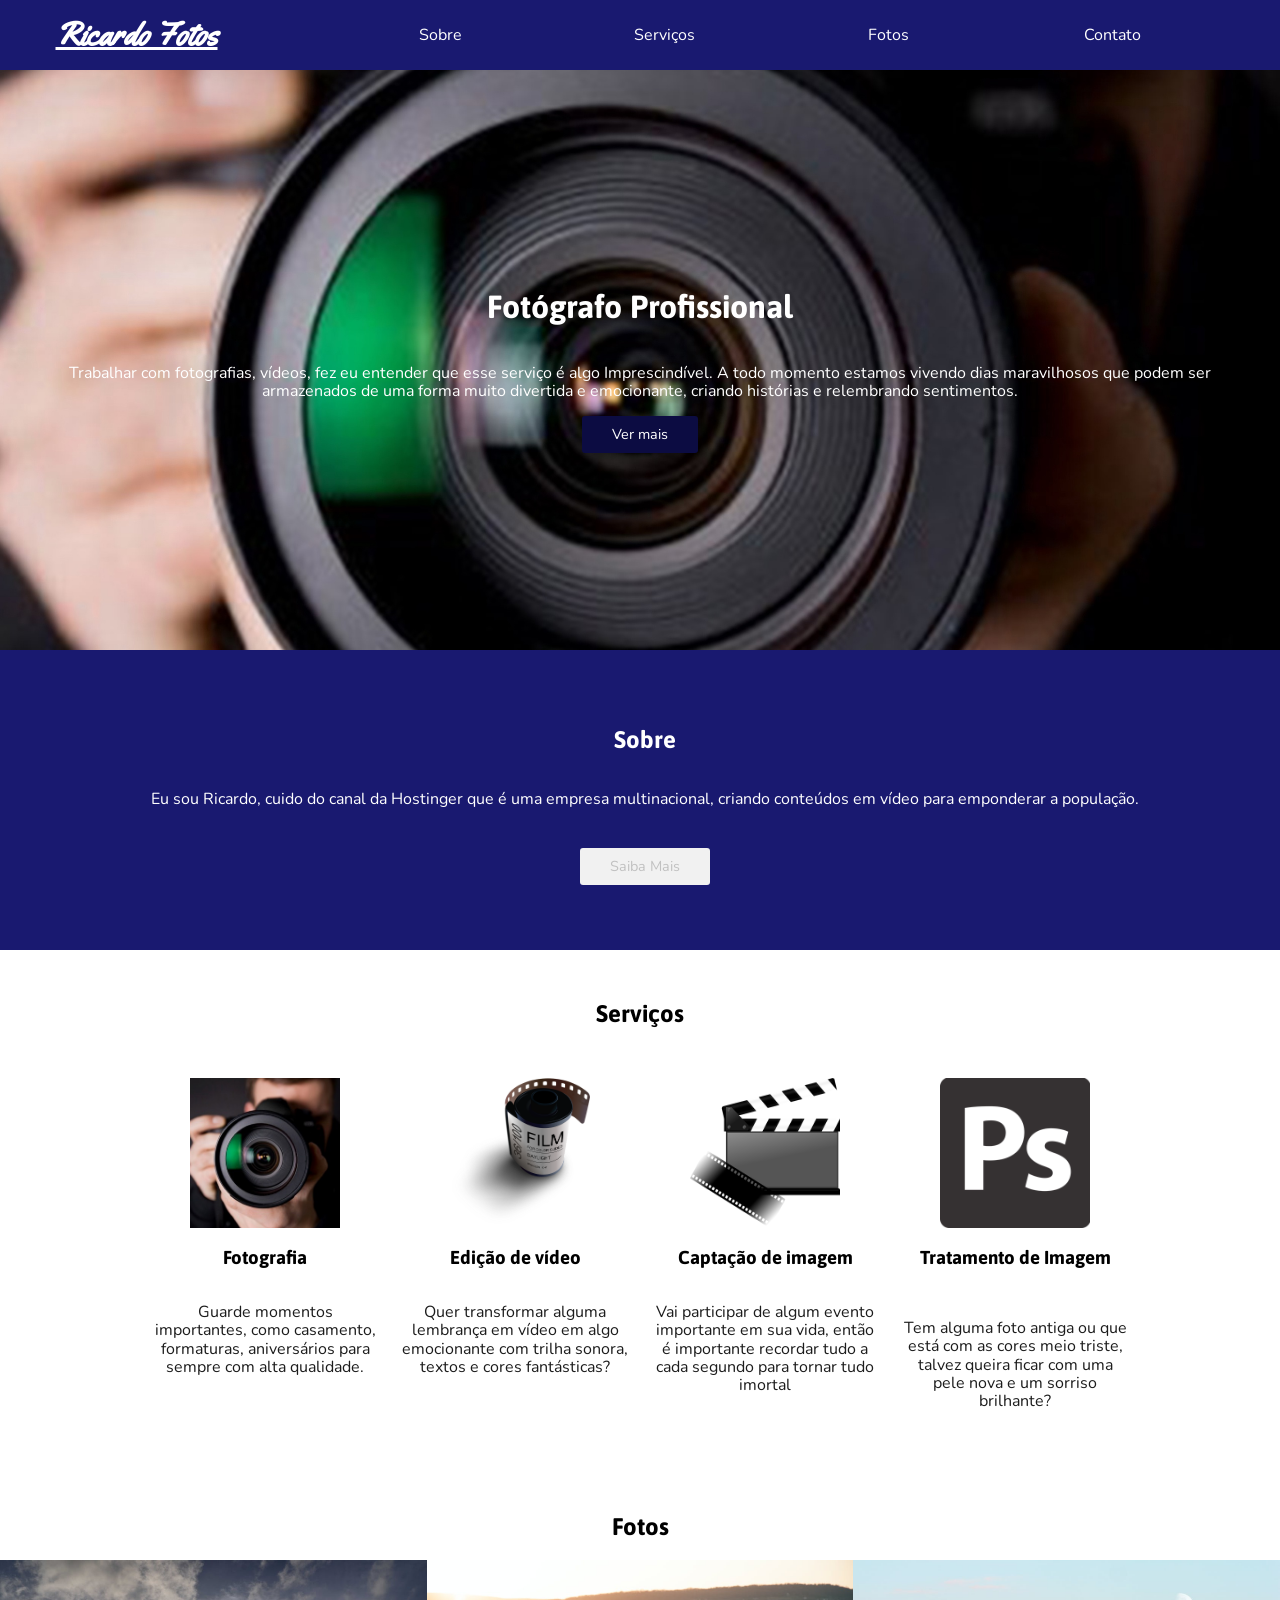
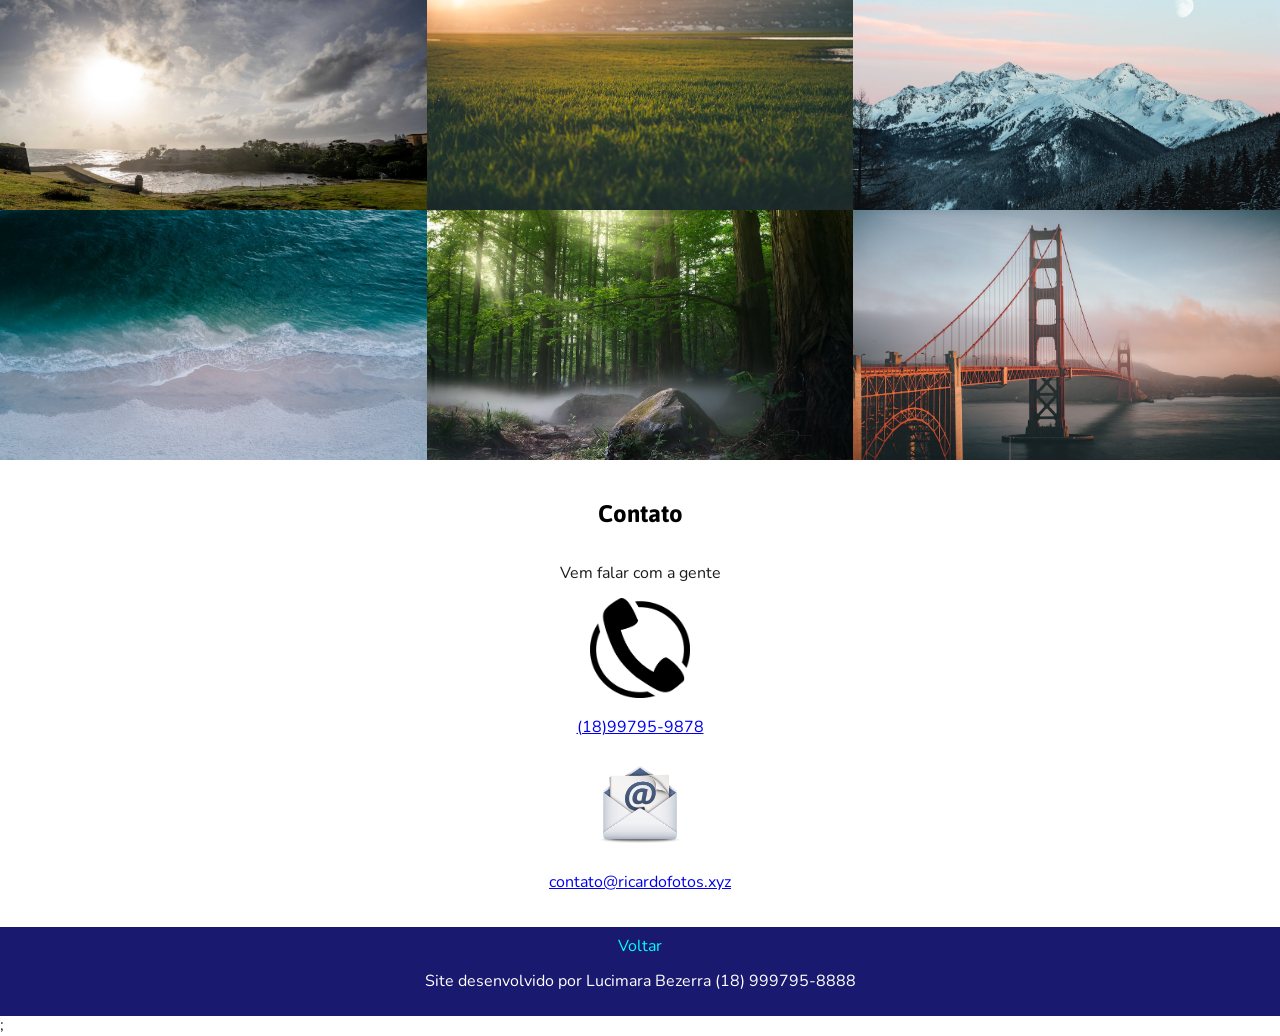
<file: index.html>
<!DOCTYPE html>
<html>
<head>
    <link href="https://fonts.googleapis.com/css2?family=Asap:wght@700&family=Nunito:wght@700&family=
    Yellowtail&display=swap" rel="stylesheet">
    <link rel="stylesheet" type="text/css" href="css/normalize.css">
    <link rel="stylesheet" type="text/css" href="css/style.css">
	<title>Ricardo Fotos</title>
</head>
<body>
	<nav>
		<a href="#">Ricardo Fotos</a>
        <ul>
            <li><a href="sobre">Sobre</a></li>
            <li><a href="serviços">Serviços</a></li>
            <li><a href="fotos">Fotos</a></li>
            <li><a href="contato">Contato</a></li>
        </ul>
    </nav>

    <header id="topo">
        <h1>Fotógrafo Profissional</h1>
        <p>Trabalhar com fotografias, vídeos, fez 
        eu entender que esse serviço é algo
        Imprescindível. A todo momento estamos
        vivendo dias maravilhosos que podem ser
        armazenados de uma forma muito divertida e 
        emocionante, criando histórias e 
        relembrando sentimentos.</p>
        <a href="#serviços" class="botao">Ver mais</a>
    </header>

    <section id="sobre">
        <h2>Sobre</h2>
        <p>Eu sou Ricardo, cuido do canal da 
         Hostinger que é uma empresa multinacional,
         criando conteúdos em vídeo para emponderar 
         a população.</p>
         <a href="#contato" class="botao">Saiba Mais</a>
    </section>

    <section id="serviços">
        <h2>Serviços</h2>

        <div>
            <img src="img/p1.jpg" alt="camera" width="150px" height="150px">
            <h3>Fotografia</h3>
            <p>Guarde momentos importantes, como
            casamento, formaturas, aniversários
            para sempre com alta qualidade.</p>     
        </div>

        <div>
            <img src="img/p2.png" alt="filme" width="150px" height="150px">
            <h3>Edição de vídeo</h3>
            <p>Quer transformar alguma 
            lembrança em vídeo em algo 
            emocionante com trilha
            sonora, textos e cores
            fantásticas?</p>
        </div>

        <div>
            <img src="img/p3.png" alt="videoplayer" width="150px" height="150px">
            <h3>Captação de imagem</h3>
            <p>Vai participar de algum evento
            importante em sua vida, então é 
            importante recordar tudo a cada
            segundo para tornar tudo imortal</p>
        </div>

        <div>
            <img src="img/p4.png" alt="tratamento de imagem" width="150px" height="150px">
            <h3>Tratamento de Imagem</h3>
            </p>Tem alguma foto antiga ou 
            que está com as cores meio triste, 
            talvez queira ficar com uma 
            pele nova e um sorriso brilhante?</p>
        </div>
    </section>

    <section id="fotos">
        <h2>Fotos</h2>
        <img src="img/ceu.jpeg" alt="ceu" width="250px" height="250px">
        <img src="img/grama.jpeg" alt="grama" width="250px" height="250px">
        <img src="img/montanha.jpeg" alt="montanha" width="250px" height="250px">
        <img src="img/mar.jpeg" alt="mar" width="250px" height="250px">
        <img src="img/arvores.jpeg" alt="arvores" width="250px" height="250px">
        <img src="img/ponte.jpeg" alt="ponte" width="250px" height="250px">
    </section>
 
    <section id="contato">
        <h2>Contato</h2>
        <p>Vem falar com a gente</p>

        <div>
            <img src="img/telefone.png" alt="telefone" width="100px" height="100px">
            <p><a href="tel:48997959878">
                (18)99795-9878</a></p>

            <img src="img/email.jpg" alt="email" width="100px" height="100px">
            <p><a href="mailto:contato@ricardofotos.xyz" width="100px" height="100px">
                contato@ricardofotos.xyz</a></p>    
        </div>

    </section>

    <footer>
        <a href="#topo">Voltar</a>
        <p>Site desenvolvido por Lucimara Bezerra (18) 999795-8888</p>
    </footer>;
</body>
</html>
</file>
<file: css/style.css>
/*CORPO*/

body{
    font-family: Nunito, sans-serif;
    color:#1c1c1c;
}

h1, h2, h3{
    font-family: Asap, sans-serif;
    color: #000000;
}

.botao{
    color:#ffffff;
    text-decoration: none;
    padding: 10px 30px;
    background-color: #0c0c42;
    font-size: .9em;
    border-radius:3px;
}

/*NAVEGAÇÃO*/
nav{
    display:flex;
    flex-direction: column;
    align-items: center;
    background-color: #191970;
}

nav > a{
    text-decoration: nome;
    color:#ffffff;
    font-weight: 800;
    font-size: 32px;
    font-family: Yellowtail, serif;
}

nav ul{
    display:flex;
    flex-direction: column;
    align-items: center;
    list-style: none;
    padding: 0;
    width: 100%;
}

nav ul li{
    text-align: center;
    width: 100%;
}

nav ul li a{
    display: inline-block;
    padding: 10px 0;
    width: 100%;
    text-decoration: none;
    color: #ffffff;
}

/*CABEÇALHO*/
header{
    display: flex;
    flex-direction: column;
    align-items: center;
    background-image: url("../img/p1.jpg");
    background-color: #000000;
    background-size: cover;
    background-repeat: no-repeat;
    background-position: center;

    color: #ffffff;
    text-align: center;
    padding: 20px;
}

header h1{
    color:#FFFFFF;
}

header p{
    margin: bottom 2em;
}
#sobre{
    display:flex;
    flex-direction: column;
    align-items: center;
    text-align: center;
    padding: 10px 10px 20px 20px;
    background-color: #191970;
    color:#ffffff;
}

#sobre h2{
    color:#FFFFFF;
}

#sobre p{
    margin-bottom: 2.5em;
    max-width: 1000px;
}

#sobre .botao{
    background-color: #f1f1f1;
    color:#c1c1c1;
}


/*SERVIÇOS*/
#serviços{
    display:flex;
    flex-direction: column;
    align-items: center;
    padding:30px;
}

#serviços div{
    display:flex;
    flex-direction: column;
    align-items: center;
    text-align: center;
    margin-top: 30px;
}

/*FOTOS*/
#fotos{
    display:flex;
    flex-direction: column;
    align-items: center;
    padding-top: 20px;
}

#fotos h2{
    scroll-margin-bottom: 20px;
}

#fotos img{
    width: 100%;
}
/*CONTATO*/
#contato{
    display:flex;
    flex-direction: column;
    align-items: center;
    text-align: center;
    padding: 20px;
}

#contato h2{
    color:#000000;
}

/*RODAPE*/
footer{
    text-align: center;
    padding: 10px;
    background-color: #191970;
    color: #ffffff;
}

footer a{
    text-decoration: none;
    color:#00ffff;
}

/*CRIAR O SITE RESPONSIVO*/
@media screen and (min-width:768px){
    /*nav*/
    nav{
        flex-direction: row;
        justify-content: space-around;
    }

    nav ul{
        flex-direction: row;
        width:70%;
    }

    /*Cabeçalho*/
    header{
        height:600px;
        height:60vh;
        justify-content: center;
    }

    /*sobre*/
    #sobre{
        height: 250px;
        height: 30vh;
        justify-content: center;
        min-height: 250px;
    }

    /*serviços*/
    #serviços{
        flex-direction: row;
        flex-wrap: wrap;
        align-items: flex-start;
        max-width:1000px;
        margin:0 auto;
    }

    #serviços h2{
        text-align: center;
        width: 100%;
    }

    #serviços div{
        flex-grow: 1;
        flex-basis: 150px;
        padding:0 10px;
    }

    /*Fotos para ficarem lado a lado*/
    #fotos{
        flex-direction: row;
        flex-wrap: wrap;
    }

    #fotos h2{
        width:100%;
        text-align: center;
    }

    #fotos img{
        width:33.3333333%;
    }

    /*Contato*/
    #contato{
        flex-direction: row;
        flex-wrap: wrap;
        justify-content: space-around;
        max-width: 500px;
        margin:0 auto;
    }

    #contato h2, #contato p{
        width: 100%;
    }
}
</file>
